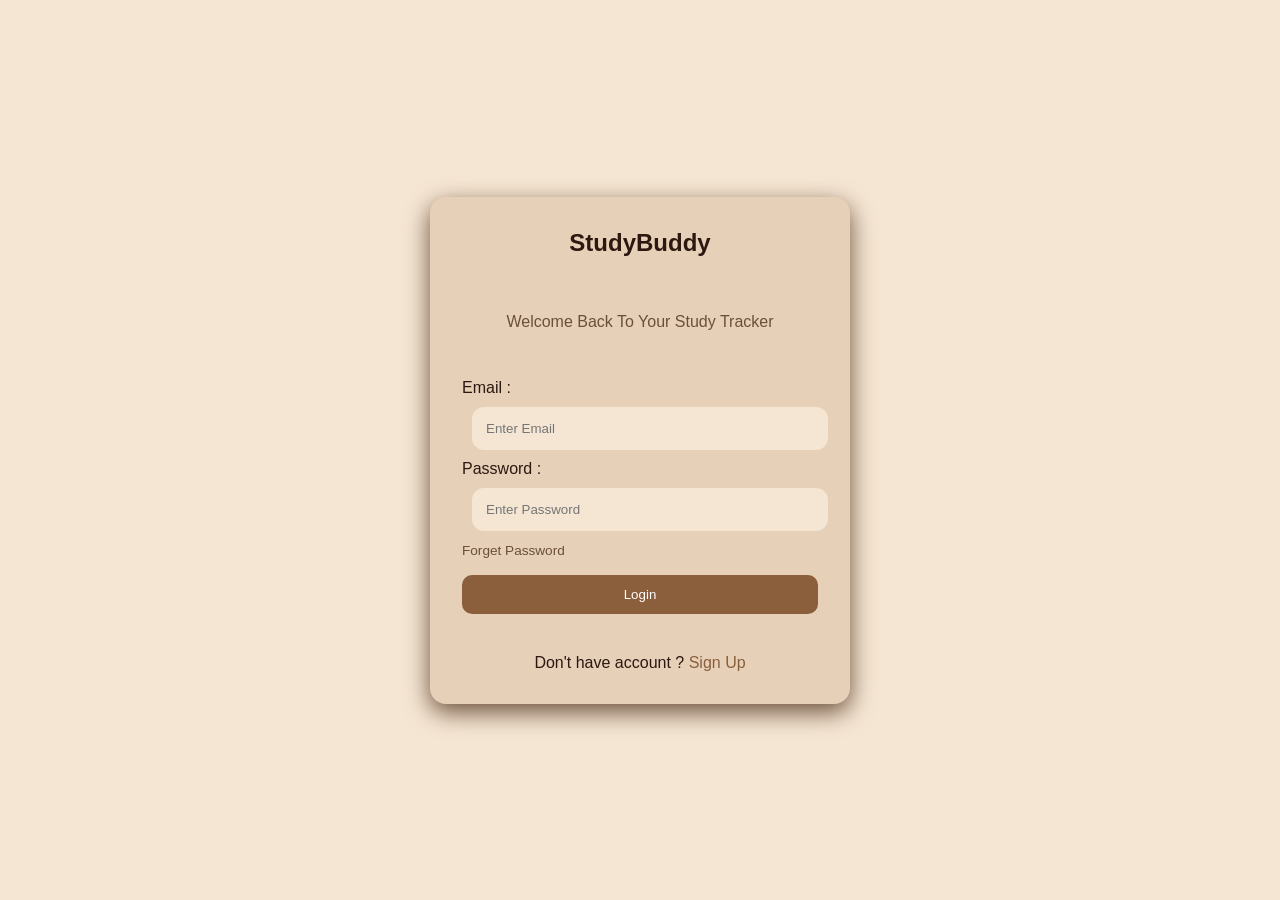
<file: pages/login.html>
<!DOCTYPE html>
<html lang="en">
<head>
    <meta charset="UTF-8">
    <meta name="viewport" content="width=device-width, initial-scale=1.0">
    <title>Login | StudyBuddy</title>

    <link rel="stylesheet" href="../css/global.css">
    <link rel="stylesheet" href="../css/login.css">
</head>
<body>
    <main class="login-container">
        <section class="login-card">
            <h1>StudyBuddy</h1>
            <p class="subtitle">
                Welcome Back To Your Study Tracker
            </p>
        <form>
            <div class="input-group">
                <label > Email :</label>
                <input type="email"
                placeholder="Enter Email">
            </div>

            <div class="input-group">
                <label >Password :</label>
                <input type="password" placeholder="Enter Password">
            </div>

            <a id="forget" href="#">
                Forget Password
            </a>
            <button type="submit">
                Login
            </button>
        </form>
        <p class="signup-link">
            Don't have account ? 
            <a href="signup.html">
                Sign Up
            </a>
        </p>
        </section>
    </main>
</body>
</html>
</file>
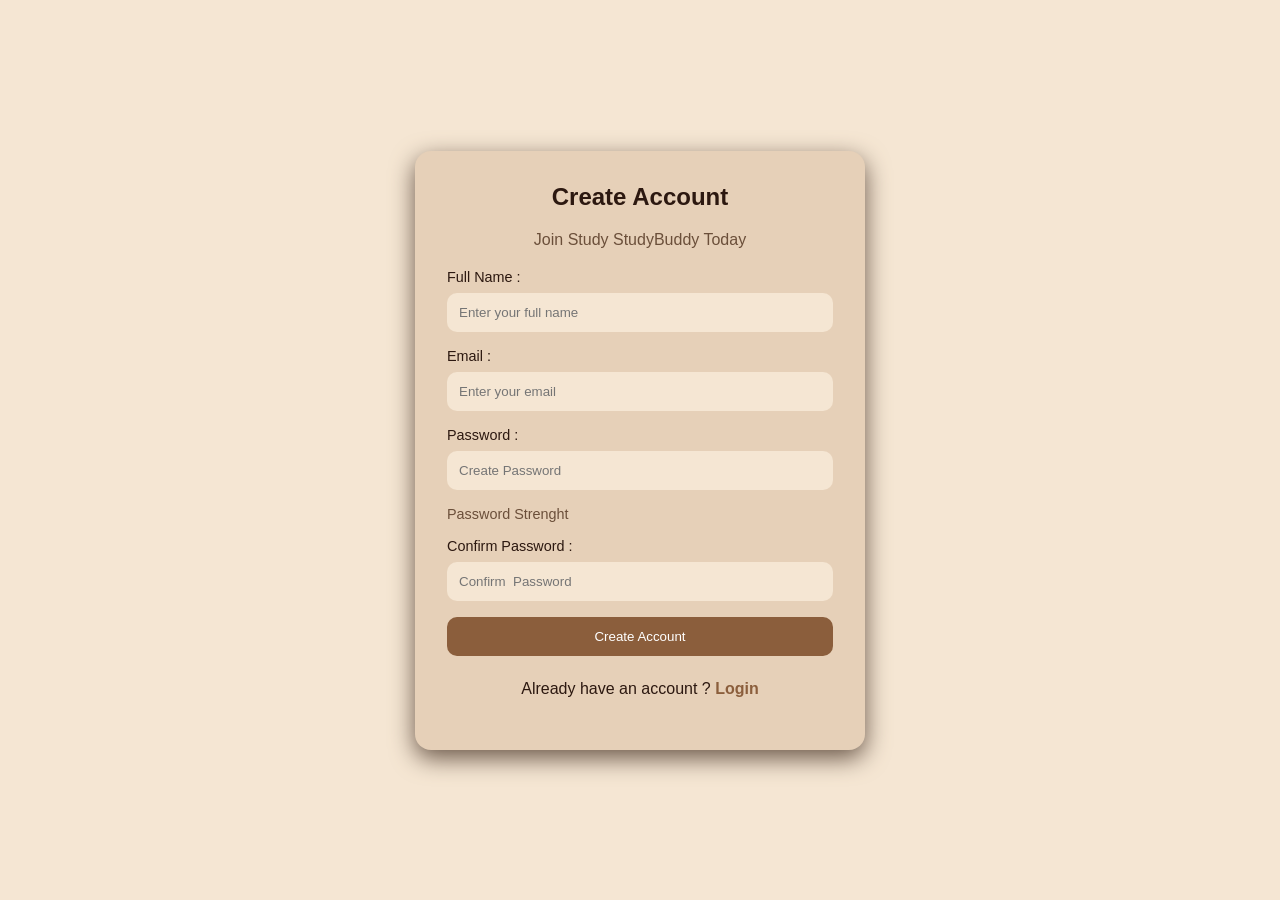
<file: pages/signup.html>
<!DOCTYPE html>
<html lang="en">

<head>
    <meta charset="UTF-8">
    <meta name="viewport" content="width=device-width, initial-scale=1.0">
    <title>Signup | StudyBuddy</title>
    <link rel="stylesheet" href="../css/global.css">
    <link rel="stylesheet" href="../css/signup.css">
    <link rel="stylesheet" href="../css/auth.css">
</head>

<body>
    <main class="auth-container">
        <section class="auth-card">
            <h1> Create Account</h1>

            <p class="subtitle">
                Join Study StudyBuddy Today
            </p>
            <form action="">

                <div class="input-group">
                    <label for="fullname"> Full Name :
                    </label>
                    <input type="text" id="fullname" placeholder="Enter your full name">

                </div>
                <div class="input-group">
                    <label for="email">Email : </label>
                    <input type="email" name="" id="email" placeholder="Enter your email">
                </div>

                <div class="input-group">
                    <label for="password">Password : </label>
                    <input type="password" id="password" placeholder="Create Password">
                </div>
                <p id="password-strenght">Password Strenght</p>
                <div class="input-group">
                    <label for="c-password">Confirm Password : </label>
                    <input type="password" id="c-password" placeholder="Confirm  Password">
                </div>
                <button type="submit">Create Account</button>
            </form>
            <p class="switch-page">Already have an account ? <a href="login.html">Login</a></p>
        </section>
    </main>
</body>

</html>
</file>
<file: css/global.css>
:root {

    --bg-primary: #F5E6D3;
    --bg-secondary: #E6D0B8;

    --primary: #8B5E3C;
    --primary-hover: #6F4A2D;

    --text-primary: #2C1810;
    --text-secondary: #6B4F3A;

   
    --shadow:
        0px 8px 24px #695648;
        
    --transition: 0.3s ease;
}

* {
    margin: 0;
    padding: 0;
    box-sizing: border-box;

}

body {
    font-family: Arial, Helvetica, sans-serif;
    background-color: var(--bg-primary);
    color: var(--text-primary);
}
</file>
<file: css/login.css>
* {
    margin: 0;
    padding: 0;
    box-sizing: border-box;
}

body {
    font-family: Arial, Helvetica, sans-serif;
    background-color: var(--bg-primary);
    color: var(--text-primary);
}

:root {

    --bg-primary: #F5E6D3;
    --bg-secondary: #E6D0B8;

    --primary: #8B5E3C;
    --primary-hover: #6F4A2D;

    --text-primary: #2C1810;
    --text-secondary: #6B4F3A;

    --shadow:
        0px 8px 24px #6B4F3A;

    --transition: 0.3s ease;
}

.login-container {
    min-height: 100vh;
    display: flex;
    justify-content: center;
    align-items: center;
    padding: 20px;
}

.login-card {
    width: min(100%, 420px);
    background-color: var(--bg-secondary);
    padding: 2rem;
    border-radius: 16px;
    box-shadow: var(--shadow);
    border: 1px solid var(--border-color);
    gap: 1rem;
    display: flex;
    flex-direction: column;
}

.login-card h1 {
    text-align: center;
    margin-bottom: 0.5rem;
}

.subtitle {
    text-align: center;
    color: var(--text-secondary);
    margin: 2rem;
}

.input-group input {
    padding: 14px;
    border-radius: 12px;
    border: 1px solid var(--border-color);
    background-color: var(--bg-primary);
    color: var(--text-primary);
    outline: none;
    width: 100%;
    margin: 10px;

}

.input-group input:focus {

    border-color: var(--primary);

    box-shadow:
        0px 0px 8px #6F4A2D;
}

button {

    width: 100%;

    padding: 12px;

    border: none;

    border-radius: 10px;

    background-color: var(--primary);

    color: white;

    cursor: pointer;

    margin-top: 1rem;

    transition: var(--transition);
}

button:hover {

    background-color: var(--primary-hover);

    transform: translateY(-2px);
}

.signup-link {

    text-align: center;

    margin-top: 1.5rem;
}

.signup-link a {

    color: var(--primary);

    text-decoration: none;
}

#forget {
    color: var(--text-secondary);
    font-size: 0.85rem;
    text-decoration: none;
}

#forget:hover {
    color: var(--primary-hover);
    text-decoration: underline;
}
</file>
<file: css/signup.css>
#password-strenght {
        margin-bottom: 1rem;
        color: var(--text-secondary);
        font-size: 0.9rem;
}

.switch-page{
    margin-top: 1.5rem;
    text-align: center;
}

.switch-page a{
    text-decoration: none;
    color: var(--primary);
    font-weight: 600;
}

.switch-page a:hover{
    text-decoration: underline;
}
</file>
<file: css/auth.css>
.auth-container{
    min-height: 100vh;
    display: flex;
    justify-content: center;
    align-items: center;
    padding: 20px;
}

.auth-card{
    width: min(100%, 450px);
    background:var(--bg-secondary);
    padding: 2rem;
    border-radius: 16px;
    border: 1px solid var(--border-color);
    box-shadow: var(--shadow);
}

.auth-card h1{
    text-align: center;
    margin-bottom: 20px;
    
}

.auth-card p{
    margin-bottom: 20px;
}
.subtitle{
    text-align: center;
    color: var(--text-secondary);

}

.input-group{
    display: flex;
    flex-direction: column;
    gap: 8px;
    margin-bottom: 1rem;
}

.input-group label{
    font-size: 0.9rem;
}

.input-group input{
    padding: 12px;
    border-radius: 10px;
    border: 1px solid var(--border-color);
    background: var(--bg-primary);
    color: var(--text-primary);
    outline: none;
    transition: var(--transition);
}

.input-group input:focus{

    border-color:var(--primary);

    --shadow:
        0px 8px 24px #6B4F3A;

}

button{
    width: 100%;
    padding: 12px;
    border:none;
    border-radius: 10px;
    background: var(--primary);
    color: white;
    transition: var(--transition);
}

button:hover{
    background: var(--primary-hover);
    transform: translateY(-2px);
}
</file>
